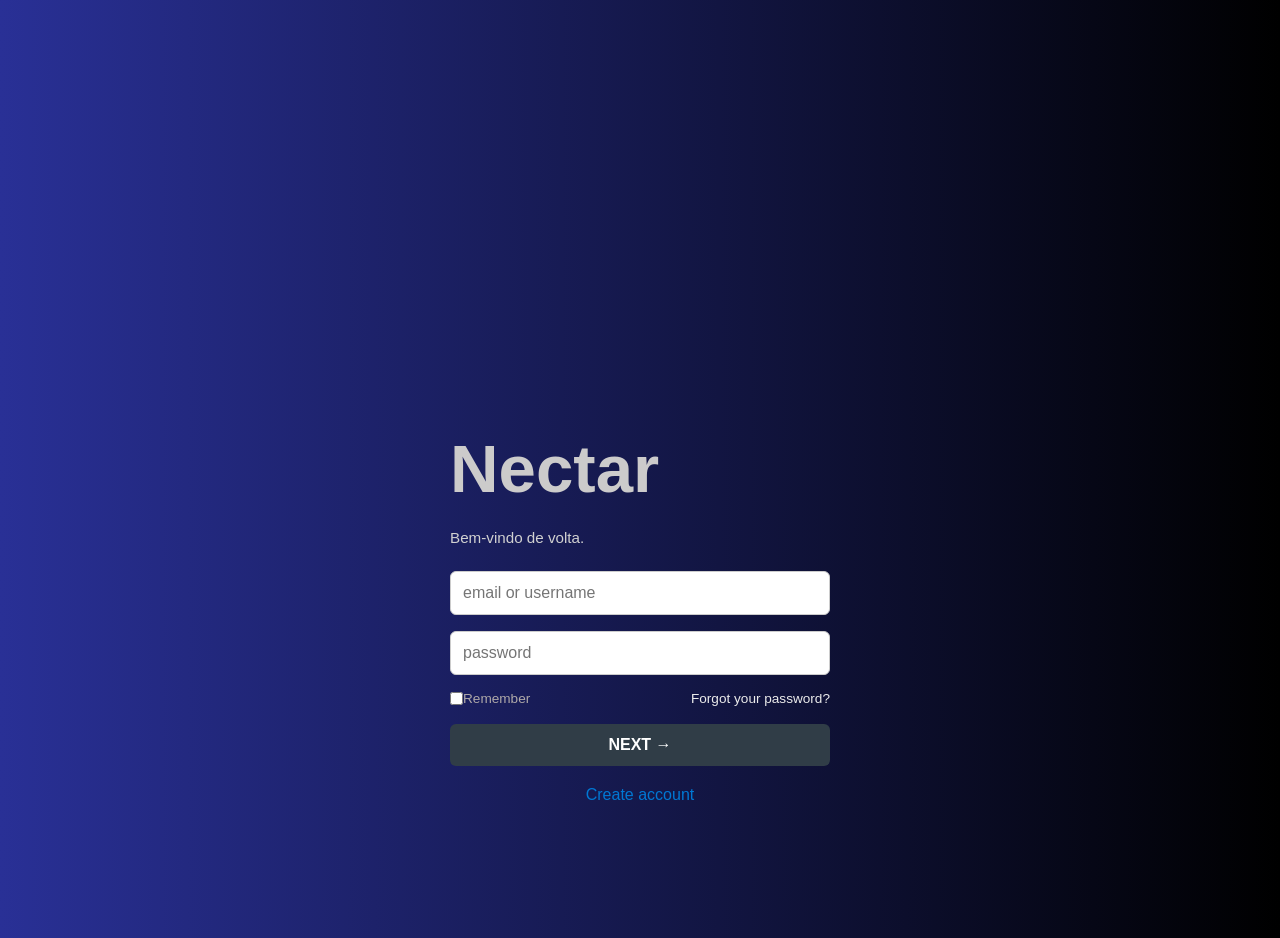
<file: index.html>
<!DOCTYPE html>
<html lang="en">
<head>
  <meta charset="UTF-8" />
  <meta name="viewport" content="width=device-width, initial-scale=1.0"/>
  
  <title>Login System</title>
  <link rel="stylesheet" href="styleLog.css" />
</head>
<body>
  <div class="container">
    
    <!-- Painel da esquerda com imagem de fundo (estilizado no CSS) -->
    <div class="left-panel"></div>

    <!-- Painel da direita com os formulários -->
    <div class="right-panel">
      <div class="form-wrapper">

        <!-- FORMULÁRIO DE LOGIN -->
        <div class="form-panel active" id="login-form">
          <h1 class="title">Nectar</h1>
          <p class="subtitle">Bem-vindo de volta.</p>
          <form>
            <input type="text" placeholder="email or username" required />
            <input type="password" placeholder="password" required />
            <div class="options">
              <label><input type="checkbox" /> Remember</label>
              <a href="#" onclick="switchForm('forgot-form')">Forgot your password?</a>
            </div>
            <button type="submit" class="btn-next">NEXT →</button>
          </form>
          <div class="form-footer">
            <a href="#" onclick="switchForm('register-form')">Create account</a>
          </div>
        </div>

        <!-- FORMULÁRIO DE REGISTRO -->
        <div class="form-panel" id="register-form">
          <h1 class="title">CREATE ACCOUNT</h1>
          <p class="subtitle">Vamos começar!</p>
          <form>
            <input type="text" placeholder="username" required />
            <input type="email" placeholder="email" required />
            <input type="password" placeholder="password" required />
            <button type="submit" class="btn-next">REGISTER →</button>
          </form>
          <div class="form-footer">
            <a href="#" onclick="switchForm('login-form')">Already have an account?</a>
          </div>
        </div>

        <!-- FORMULÁRIO DE RECUPERAÇÃO DE SENHA -->
        <div class="form-panel" id="forgot-form">
          <h1 class="title">RESET PASSWORD</h1>
          <p class="subtitle">Enviaremos um link para o seu e-mail.</p>
          <form>
            <input type="email" placeholder="your email" required />
            <button type="submit" class="btn-next">SEND LINK →</button>
          </form>
          <div class="form-footer">
            <a href="#" onclick="switchForm('login-form')">Back to login</a>
          </div>
        </div>

      </div>
    </div>

  </div>

  <script src="script.js"></script>
</body>
</html>
</file>
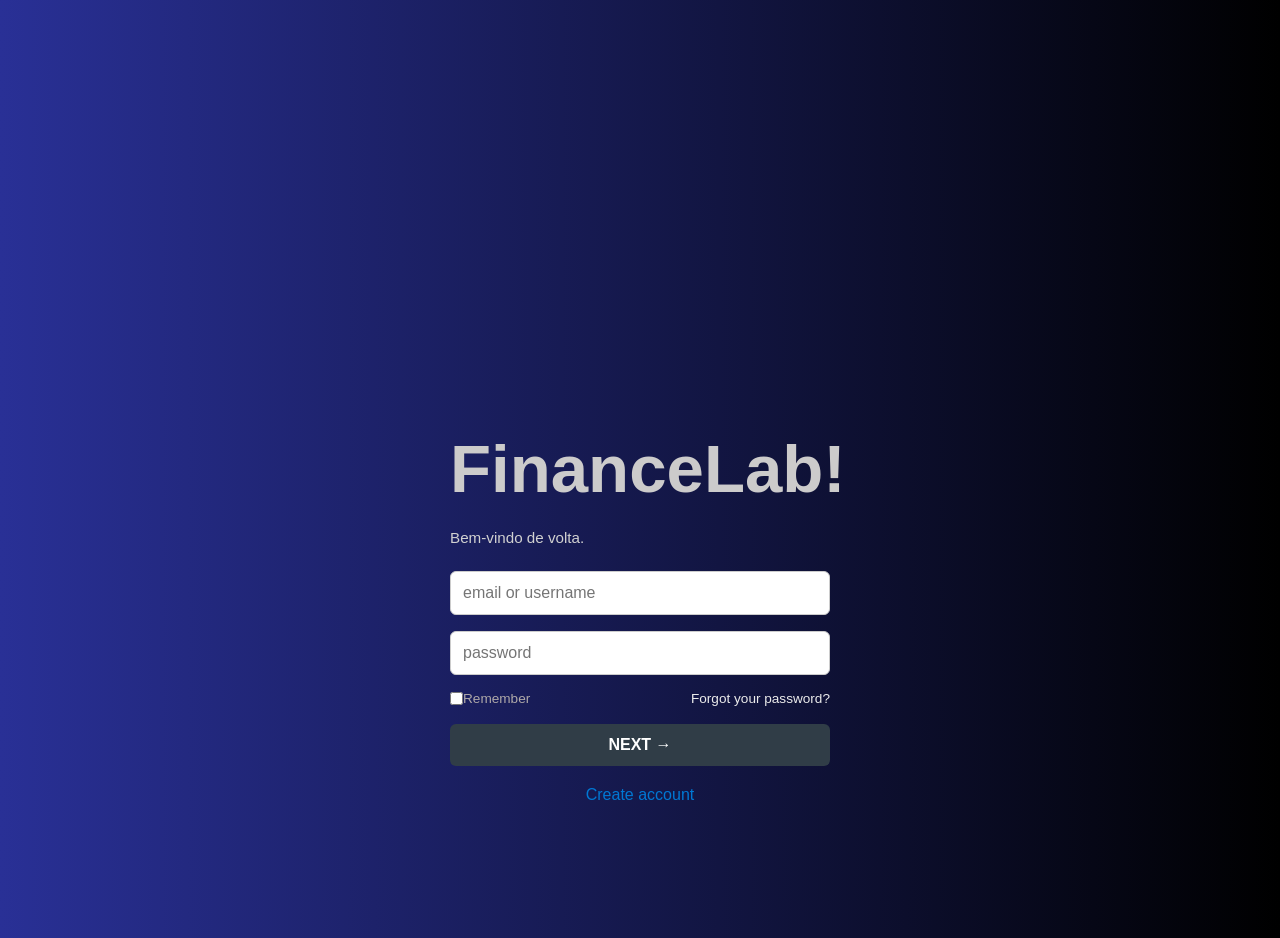
<file: login.html>
<!DOCTYPE html>
<html lang="en">
<head>
  <meta charset="UTF-8" />
  <meta name="viewport" content="width=device-width, initial-scale=1.0"/>
  <title>Login System</title>
  <link rel="stylesheet" href="styleLog.css" />
</head>
<body>
  <div class="container">
    
    <!-- Painel da esquerda com imagem de fundo (estilizado no CSS) -->
    <div class="left-panel"></div>

    <!-- Painel da direita com os formulários -->
    <div class="right-panel">
      <div class="form-wrapper">

        <!-- FORMULÁRIO DE LOGIN -->
        <div class="form-panel active" id="login-form">
          <h1 class="title">FinanceLab!</h1>
          <p class="subtitle">Bem-vindo de volta.</p>
          <form>
            <input type="text" placeholder="email or username" required />
            <input type="password" placeholder="password" required />
            <div class="options">
              <label><input type="checkbox" /> Remember</label>
              <a href="#" onclick="switchForm('forgot-form')">Forgot your password?</a>
            </div>
            <button type="submit" class="btn-next">NEXT →</button>
          </form>
          <div class="form-footer">
            <a href="#" onclick="switchForm('register-form')">Create account</a>
          </div>
        </div>

        <!-- FORMULÁRIO DE REGISTRO -->
        <div class="form-panel" id="register-form">
          <h1 class="title">CREATE ACCOUNT</h1>
          <p class="subtitle">Vamos começar!</p>
          <form>
            <input type="text" placeholder="username" required />
            <input type="email" placeholder="email" required />
            <input type="password" placeholder="password" required />
            <button type="submit" class="btn-next">REGISTER →</button>
          </form>
          <div class="form-footer">
            <a href="#" onclick="switchForm('login-form')">Already have an account?</a>
          </div>
        </div>

        <!-- FORMULÁRIO DE RECUPERAÇÃO DE SENHA -->
        <div class="form-panel" id="forgot-form">
          <h1 class="title">RESET PASSWORD</h1>
          <p class="subtitle">Enviaremos um link para o seu e-mail.</p>
          <form>
            <input type="email" placeholder="your email" required />
            <button type="submit" class="btn-next">SEND LINK →</button>
          </form>
          <div class="form-footer">
            <a href="#" onclick="switchForm('login-form')">Back to login</a>
          </div>
        </div>

      </div>
    </div>

  </div>

  <script src="script.js"></script>
</body>
</html>
</file>
<file: styleLog.css>
/* Reset básico */
* {
  box-sizing: border-box;
  margin: 0;
  padding: 0;
  font-family: "Segoe UI", sans-serif;
}

body, html {
  height: 100%;
  min-height: 100%;;
  background: linear-gradient(to right, #293096, #000000);
}

/* Container principal com duas colunas */
.container {
  display: flex;
  flex-direction: row;
  flex-wrap: wrap;
  min-height: 100vh;
}

/* Painel da direita */
.right-panel {
  flex: auto;
  min-height: 100vh;
  display: flex;
  justify-content: center;
  align-items: center;
  background: linear-gradient(to right, #293096, #000000);
  padding: 20px;
  
}

/* Wrapper dos formulários */
.form-wrapper {
  position: relative;
  width: 100%;
  max-width: 380px;
  height: auto;
  padding: 20px;
  
}

/* Estilização de cada formulário */
.form-panel {
  position: absolute;
  top: 0;
  left: 0;
  width: 100%;
  opacity: 0;
  transform: translateY(30px);
  transition: all 0.4s ease;
  z-index: 0;
  pointer-events: none;
}

.form-panel.active {
  opacity: 1;
  transform: translateY(0);
  z-index: 1;
  pointer-events: auto;
  transition-delay: 0.1s;
}

/* Título e subtítulo */
.title {
  font-size: 4.2rem;
  color: #cccbcb;
  margin-bottom: 22px;
  position: relative;
}

.subtitle {
  color: #d1d1d1;
  font-size: 0.95rem;
  margin-bottom: 25px;
}

/* Campos de entrada */
form input[type="text"],
form input[type="email"],
form input[type="password"] {
  width: 100%;
  padding: 12px;
  margin-bottom: 16px;
  border: 1px solid #ccc;
  border-radius: 6px;
  font-size: 1rem;
  background: #fff;
  transition: border 0.3s;
}

form input:focus {
  border-color: #0078d4;
  outline: none;
}

/* Botão */
.btn-next {
  width: 100%;
  padding: 12px;
  border: none;
  background: #303d47;
  color: #fff;
  font-weight: bold;
  font-size: 1rem;
  border-radius: 6px;
  cursor: pointer;
  transition: background 0.3s;
}

.btn-next:hover {
  background: #373e44;
}

/* Opções abaixo do campo de senha */
.options {
  display: flex;
  justify-content: space-between;
  align-items: center;
  margin-bottom: 18px;
  font-size: 0.85rem;
  color: #afa9a9;
}

.options label {
  display: flex;
  align-items: center;
}

.options a {
  text-decoration: none;
  color: #ebebeb;
}

.options a:hover {
  text-decoration: underline;
}

/* Rodapé dos formulários */
.form-footer {
  margin-top: 20px;
  text-align: center;
}

.form-footer a {
  text-decoration: none;
  color: #0078d4;
  font-weight: 500;
}

.form-footer a:hover {
  text-decoration: underline;
}

/* Responsivo para telas menores */
@media screen and (max-width: 768px) {
  .container {
    flex-direction: column;
  }

  .left-panel {
    display: none;
  }

  .right-panel {
    flex: unset;
    min-height: 100vh;
    padding: 40px 20px;
    justify-content: center;
    align-items: center;
  }

  .form-wrapper {
    max-width: 100%;
    height: auto;
    padding: 100px;
  }
}
</file>
